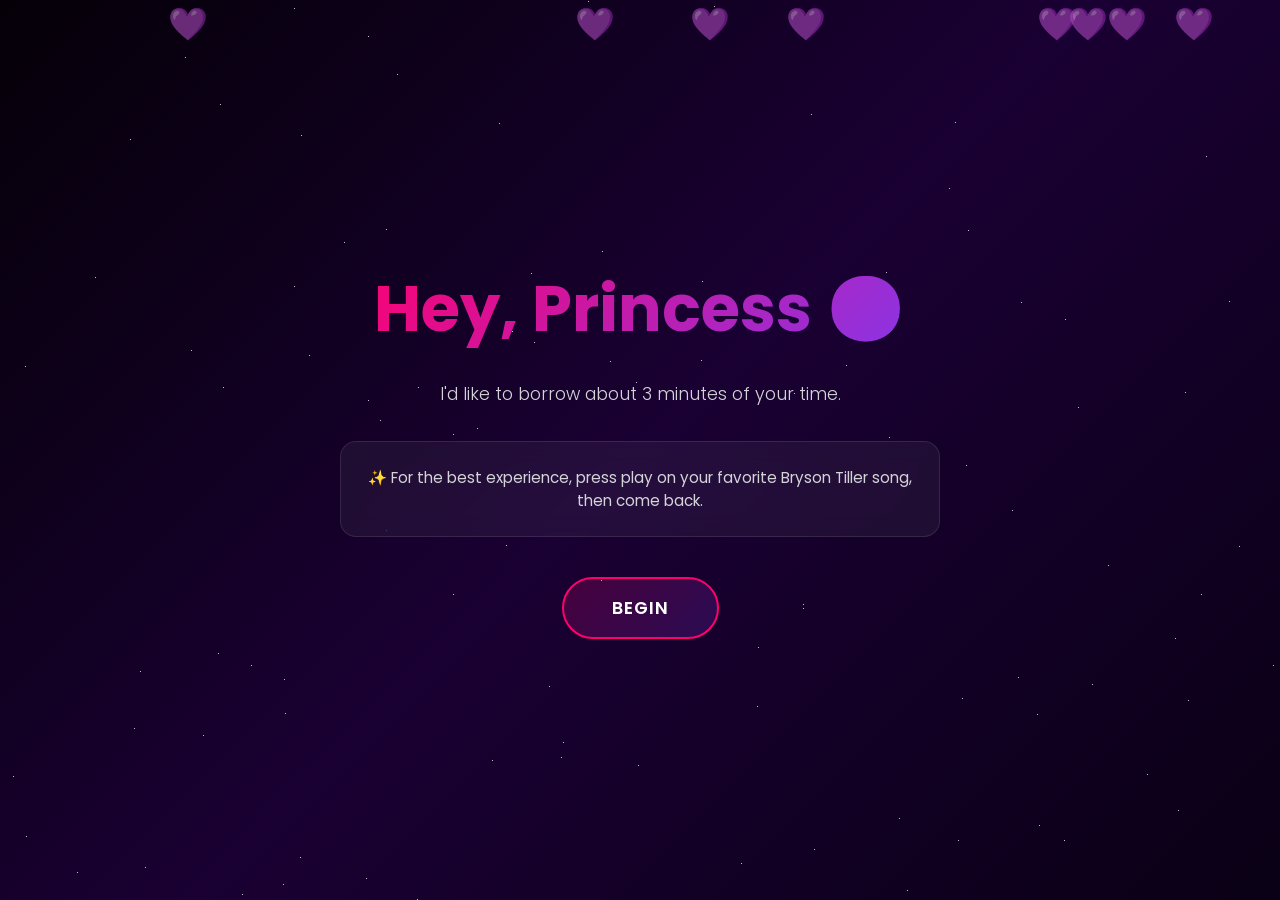
<file: index.html>
<!DOCTYPE html>
<html lang="en">
<head>
    <meta charset="UTF-8">
    <meta name="viewport" content="width=device-width, initial-scale=1.0">
    <title>My Apology 💜</title>
    <link rel="stylesheet" href="styles.css">
    <link href="https://fonts.googleapis.com/css2?family=Poppins:wght@300;400;500;600;700;800&family=Playfair+Display:wght@700&display=swap" rel="stylesheet">
</head>
<body>
    <div class="stars-container" id="starsContainer"></div>
    
    <!-- Screen 1: Opening -->
    <div class="screen" id="screen1">
        <div class="content-wrapper">
            <div class="floating-hearts" id="openingHearts"></div>
            
            <div class="opening-content">
                <h1 class="title-large animate-fade-in">Hey, Princess 😙</h1>
                
                <p class="subtitle animate-fade-in" style="animation-delay: 0.3s;">
                    I'd like to borrow about 3 minutes of your time.
                </p>
                
                <div class="music-prompt animate-fade-in" style="animation-delay: 0.6s;">
                    <p>✨ For the best experience, press play on your favorite Bryson Tiller song, then come back.</p>
                </div>
                
                <button class="btn-glow" id="beginBtn" style="animation-delay: 0.9s;">
                    <span class="btn-text">Begin</span>
                    <span class="btn-glow-effect"></span>
                </button>
            </div>
        </div>
    </div>

    <!-- Screen 2: Security Check -->
    <div class="screen hidden" id="screen2">
        <div class="content-wrapper">
            <div class="card-glass">
                <h2 class="question">Are you actually Shirley?</h2>
                
                <div class="buttons-container">
                    <button class="btn-secondary" data-answer="yes">Yes 😌</button>
                    <button class="btn-secondary" data-answer="yes">Obviously 😌</button>
                </div>
            </div>
        </div>
    </div>

    <!-- Screen 3: Heart Charging Game -->
    <div class="screen hidden" id="screen3">
        <div class="content-wrapper">
            <div class="game-container">
                <h2 class="game-title">Prove it to me 💜</h2>
                
                <div class="heart-game">
                    <div class="heart-container" id="heartContainer">
                        <svg class="heart-svg" viewBox="0 0 100 100" xmlns="http://www.w3.org/2000/svg">
                            <defs>
                                <linearGradient id="heartGradient" x1="0%" y1="0%" x2="100%" y2="100%">
                                    <stop offset="0%" style="stop-color:#ff006e;stop-opacity:1" />
                                    <stop offset="100%" style="stop-color:#8338ec;stop-opacity:1" />
                                </linearGradient>
                            </defs>
                            <path d="M50,90 C20,70 5,55 5,40 C5,25 15,15 25,15 C35,15 45,25 50,35 C55,25 65,15 75,15 C85,15 95,25 95,40 C95,55 80,70 50,90 Z" 
                                  fill="url(#heartGradient)" class="heart-path"/>
                        </svg>
                        
                        <div class="progress-ring-container">
                            <svg class="progress-ring" viewBox="0 0 100 100">
                                <circle class="progress-ring-bg" cx="50" cy="50" r="45"/>
                                <circle class="progress-ring-fill" cx="50" cy="50" r="45" 
                                        style="stroke-dasharray: 283; stroke-dashoffset: 283;"/>
                            </svg>
                            <span class="progress-text" id="progressText">0%</span>
                        </div>
                    </div>
                </div>
                
                <p class="tap-instruction">Tap the heart to charge it ✨</p>
                
                <div class="particles-container" id="particlesContainer"></div>
            </div>
        </div>
    </div>

    <!-- Screen 4: Question -->
    <div class="screen hidden" id="screen4">
        <div class="content-wrapper">
            <div class="card-glass">
                <h2 class="question">Who's been overthinking this way more than necessary?</h2>
                
                <div class="buttons-container">
                    <button class="btn-secondary btn-runner" id="wrongBtn">Someone else</button>
                    <button class="btn-secondary" id="correctBtn">Vick</button>
                </div>
            </div>
        </div>
    </div>

    <!-- Screen 5: Final Message -->
    <div class="screen hidden" id="screen5">
        <div class="content-wrapper">
            <div class="final-message">
                <div class="typewriter-content" id="typewriterContent"></div>
                
                <div class="confetti-container" id="confettiContainer"></div>
                <div class="floating-hearts-final" id="finalHearts"></div>
            </div>
        </div>
    </div>

    <!-- Wrong Answer Messages -->
    <div class="floating-message hidden" id="floatingMessage"></div>

    <script src="script.js"></script>
</body>
</html>
</file>
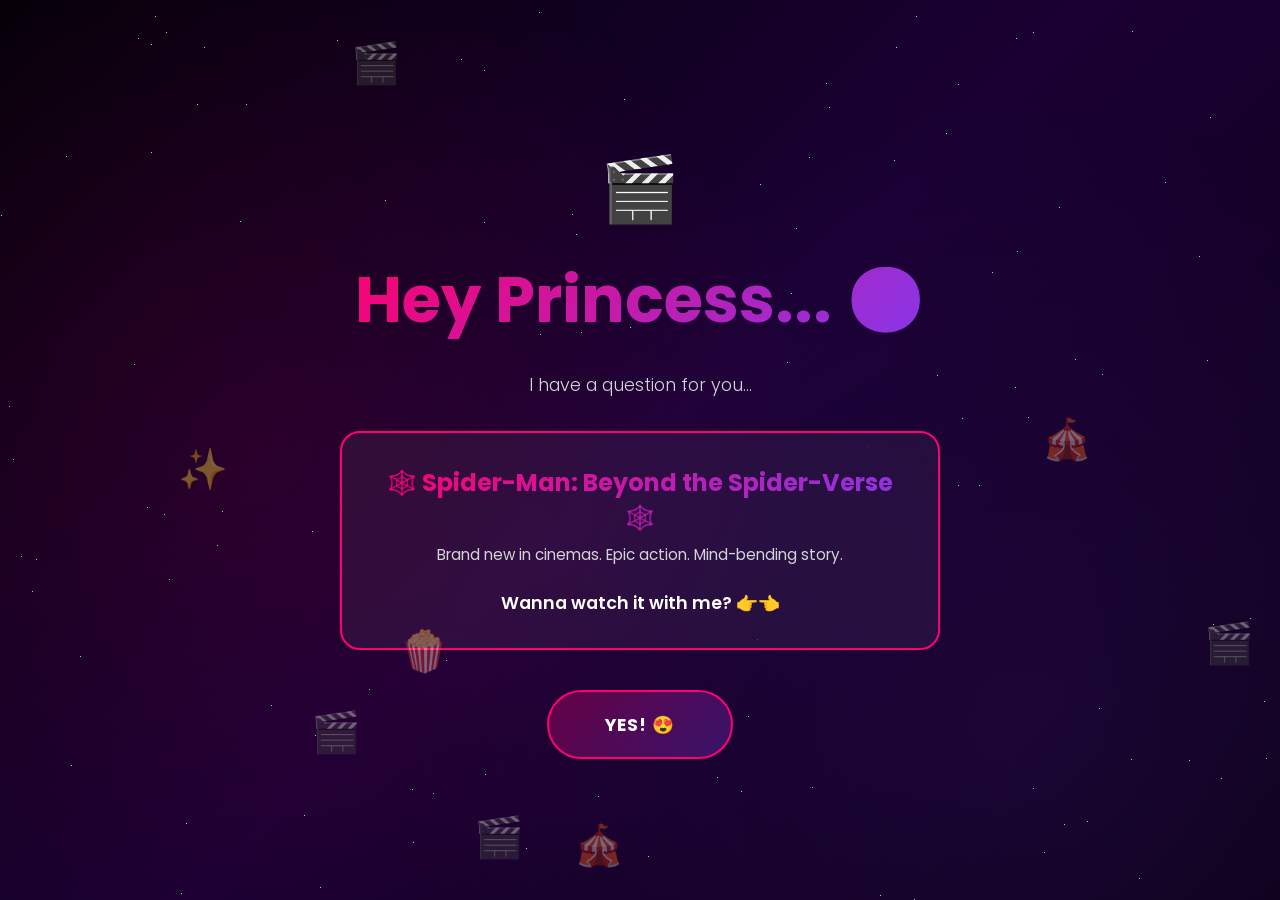
<file: date.html>
<!DOCTYPE html>
<html lang="en">
<head>
    <meta charset="UTF-8">
    <meta name="viewport" content="width=device-width, initial-scale=1.0">
    <title>Movie Date Invite 🎬💜</title>
    <link rel="stylesheet" href="date.css">
    <link href="https://fonts.googleapis.com/css2?family=Poppins:wght@300;400;500;600;700;800&family=Playfair+Display:wght@700&display=swap" rel="stylesheet">
</head>
<body>
    <div class="stars-container" id="starsContainer"></div>
    <div class="web-bg"></div>
    
    <!-- Screen 1: Movie Invitation -->
    <div class="screen" id="screen1">
        <div class="content-wrapper">
            <div class="floating-elements" id="floatingElements"></div>
            
            <div class="invitation-content">
                <div class="movie-emoji animate-bounce">🎬</div>
                <h1 class="title-large animate-fade-in">Hey Princess... 😌</h1>
                
                <p class="subtitle animate-fade-in" style="animation-delay: 0.3s;">
                    I have a question for you...
                </p>
                
                <div class="movie-prompt animate-fade-in" style="animation-delay: 0.6s;">
                    <p class="movie-title">🕸️ Spider-Man: Beyond the Spider-Verse 🕸️</p>
                    <p class="movie-desc">Brand new in cinemas. Epic action. Mind-bending story.</p>
                    <p class="movie-question">Wanna watch it with me? 👉👈</p>
                </div>
                
                <button class="btn-yes" id="yesBtn">
                    <span>Yes! 😍</span>
                </button>
            </div>
        </div>
    </div>

    <!-- Screen 2: Date Selection -->
    <div class="screen hidden" id="screen2">
        <div class="content-wrapper">
            <div class="date-selection-container">
                <h2 class="date-title animate-fade-in">Pick your date, Princess 👑</h2>
                <p class="date-subtitle animate-fade-in" style="animation-delay: 0.2s;">Which day works for you?</p>
                
                <div class="calendar-container">
                    <div class="calendar-header">
                        <span class="month-year">July/August 2026</span>
                    </div>
                    
                    <div class="dates-grid">
                        <div class="date-option" data-date="31" data-month="July">
                            <div class="date-day">31</div>
                            <div class="date-month">July</div>
                            <div class="date-emoji">🕯️</div>
                        </div>
                        
                        <div class="date-option" data-date="1" data-month="August">
                            <div class="date-day">1</div>
                            <div class="date-month">Aug</div>
                            <div class="date-emoji">✨</div>
                        </div>
                        
                        <div class="date-option" data-date="2" data-month="August">
                            <div class="date-day">2</div>
                            <div class="date-month">Aug</div>
                            <div class="date-emoji">🌙</div>
                        </div>
                        
                        <div class="date-option" data-date="3" data-month="August">
                            <div class="date-day">3</div>
                            <div class="date-month">Aug</div>
                            <div class="date-emoji">💫</div>
                        </div>
                        
                        <div class="date-option" data-date="4" data-month="August">
                            <div class="date-day">4</div>
                            <div class="date-month">Aug</div>
                            <div class="date-emoji">⭐</div>
                        </div>
                        
                        <div class="date-option" data-date="5" data-month="August">
                            <div class="date-day">5</div>
                            <div class="date-month">Aug</div>
                            <div class="date-emoji">🎆</div>
                        </div>
                    </div>
                </div>
                
                <p class="selected-date-display hidden" id="selectedDateDisplay">
                    You picked: <span id="dateText"></span> 💜
                </p>
            </div>
        </div>
    </div>

    <!-- Screen 3: Time Selection -->
    <div class="screen hidden" id="screen3">
        <div class="content-wrapper">
            <div class="time-selection-container">
                <h2 class="time-title animate-fade-in">What time, babe? 🕐</h2>
                <p class="time-subtitle animate-fade-in" style="animation-delay: 0.2s;">Pick a showtime that works</p>
                
                <div class="times-grid">
                    <button class="time-option" data-time="2:00 PM">
                        <span class="time-text">2:00 PM</span>
                        <span class="time-vibe">Afternoon vibes ☀️</span>
                    </button>
                    
                    <button class="time-option" data-time="5:30 PM">
                        <span class="time-text">5:30 PM</span>
                        <span class="time-vibe">Evening chill 🌅</span>
                    </button>
                    
                    <button class="time-option" data-time="8:00 PM">
                        <span class="time-text">8:00 PM</span>
                        <span class="time-vibe">Night romance 🌙</span>
                    </button>
                    
                    <button class="time-option" data-time="10:30 PM">
                        <span class="time-text">10:30 PM</span>
                        <span class="time-vibe">Late night adventure 🌃</span>
                    </button>
                </div>
            </div>
        </div>
    </div>

    <!-- Screen 4: Snacks Selection -->
    <div class="screen hidden" id="screen4">
        <div class="content-wrapper">
            <div class="snacks-container">
                <h2 class="snacks-title animate-fade-in">Snacks? 🍿</h2>
                <p class="snacks-subtitle animate-fade-in" style="animation-delay: 0.2s;">What's your poison?</p>
                
                <div class="snacks-grid">
                    <button class="snack-option" data-snack="Popcorn">
                        <span class="snack-emoji">🍿</span>
                        <span class="snack-name">Classic Popcorn</span>
                    </button>
                    
                    <button class="snack-option" data-snack="Nachos">
                        <span class="snack-emoji">🧀</span>
                        <span class="snack-name">Cheesy Nachos</span>
                    </button>
                    
                    <button class="snack-option" data-snack="Candy">
                        <span class="snack-emoji">🍬</span>
                        <span class="snack-name">Candy Stash</span>
                    </button>
                    
                    <button class="snack-option" data-snack="Hotdog">
                        <span class="snack-emoji">🌭</span>
                        <span class="snack-name">Hotdog & Drink</span>
                    </button>
                    
                    <button class="snack-option" data-snack="Everything">
                        <span class="snack-emoji">🎉</span>
                        <span class="snack-name">The Whole Deal!</span>
                    </button>
                </div>
                
                <p class="snack-note">I'll pay for it all 😌💰</p>
            </div>
        </div>
    </div>

    <!-- Screen 5: Confirmation -->
    <div class="screen hidden" id="screen5">
        <div class="content-wrapper">
            <div class="confirmation-container">
                <div class="confetti-container" id="confettiContainer"></div>
                
                <h1 class="confirmation-title animate-fade-in">She said YES! 🎊</h1>
                
                <div class="confirmation-details animate-fade-in" style="animation-delay: 0.3s;">
                    <div class="detail-item">
                        <span class="detail-label">Movie:</span>
                        <span class="detail-value">🕸️ Spider-Man: Beyond the Spider-Verse</span>
                    </div>
                    
                    <div class="detail-item">
                        <span class="detail-label">Date:</span>
                        <span class="detail-value" id="confirmDate"></span>
                    </div>
                    
                    <div class="detail-item">
                        <span class="detail-label">Time:</span>
                        <span class="detail-value" id="confirmTime"></span>
                    </div>
                    
                    <div class="detail-item">
                        <span class="detail-label">Snacks:</span>
                        <span class="detail-value" id="confirmSnacks"></span>
                    </div>
                </div>
                
                <p class="confirmation-message animate-fade-in" style="animation-delay: 0.6s;">
                    This is gonna be the best date ever 💜✨
                </p>
                
                <p class="confirmation-closing animate-fade-in" style="animation-delay: 0.9s;">
                    Can't wait to see you, Princess 😙🫶🏾
                </p>
                
                <div class="floating-hearts-final" id="finalHearts"></div>
            </div>
        </div>
    </div>

    <!-- Declining message (Easter egg) -->
    <div class="floating-message hidden" id="floatingMessage"></div>

    <script src="date.js"></script>
</body>
</html>
</file>
<file: styles.css>
* {
    margin: 0;
    padding: 0;
    box-sizing: border-box;
}

:root {
    --primary-pink: #ff006e;
    --primary-purple: #8338ec;
    --dark-bg: #0a0015;
    --darker-bg: #050008;
    --glass-light: rgba(255, 255, 255, 0.05);
    --glass-border: rgba(255, 255, 255, 0.1);
    --text-primary: #ffffff;
    --text-secondary: #d4d4d8;
    --accent-glow: rgba(131, 56, 236, 0.4);
}

html, body {
    width: 100%;
    height: 100%;
    font-family: 'Poppins', sans-serif;
    background: linear-gradient(135deg, var(--darker-bg) 0%, #1a0033 50%, var(--dark-bg) 100%);
    color: var(--text-primary);
    overflow-x: hidden;
    position: relative;
}

body {
    display: flex;
    align-items: center;
    justify-content: center;
    min-height: 100vh;
}

.stars-container {
    position: fixed;
    top: 0;
    left: 0;
    width: 100%;
    height: 100%;
    pointer-events: none;
    z-index: 1;
}

.star {
    position: absolute;
    width: 1px;
    height: 1px;
    background: white;
    border-radius: 50%;
    animation: twinkle 3s infinite;
}

@keyframes twinkle {
    0%, 100% { opacity: 0.3; }
    50% { opacity: 1; }
}

.screen {
    position: fixed;
    top: 0;
    left: 0;
    width: 100%;
    height: 100%;
    display: flex;
    align-items: center;
    justify-content: center;
    padding: 20px;
    z-index: 10;
    opacity: 1;
    transition: opacity 0.8s ease;
}

.screen.hidden {
    opacity: 0;
    pointer-events: none;
    display: none;
}

.content-wrapper {
    width: 100%;
    max-width: 600px;
    position: relative;
    z-index: 2;
}

.opening-content {
    text-align: center;
    animation: slideUp 0.8s ease;
}

.title-large {
    font-size: clamp(2.5rem, 8vw, 4rem);
    font-weight: 700;
    margin-bottom: 1.5rem;
    background: linear-gradient(135deg, var(--primary-pink), var(--primary-purple));
    -webkit-background-clip: text;
    -webkit-text-fill-color: transparent;
    background-clip: text;
}

.subtitle {
    font-size: 1.1rem;
    color: var(--text-secondary);
    margin-bottom: 2rem;
    font-weight: 300;
    line-height: 1.6;
}

.music-prompt {
    background: var(--glass-light);
    border: 1px solid var(--glass-border);
    border-radius: 16px;
    padding: 1.5rem;
    margin-bottom: 2.5rem;
    backdrop-filter: blur(10px);
    font-size: 0.95rem;
    color: var(--text-secondary);
    animation: slideUp 0.8s ease;
}

.btn-glow {
    padding: 1rem 3rem;
    font-size: 1.1rem;
    font-weight: 600;
    border: 2px solid var(--primary-pink);
    background: linear-gradient(135deg, rgba(255, 0, 110, 0.2), rgba(131, 56, 236, 0.2));
    color: var(--text-primary);
    border-radius: 50px;
    cursor: pointer;
    position: relative;
    overflow: hidden;
    transition: all 0.3s ease;
    text-transform: uppercase;
    letter-spacing: 1px;
    font-family: 'Poppins', sans-serif;
    animation: pulse 2s infinite;
}

.btn-glow:hover {
    border-color: var(--primary-purple);
    background: linear-gradient(135deg, rgba(255, 0, 110, 0.4), rgba(131, 56, 236, 0.4));
    box-shadow: 0 0 30px rgba(131, 56, 236, 0.6);
    transform: translateY(-2px);
}

.btn-secondary {
    padding: 0.9rem 2rem;
    font-size: 1rem;
    font-weight: 600;
    border: 2px solid var(--primary-pink);
    background: var(--glass-light);
    color: var(--text-primary);
    border-radius: 30px;
    cursor: pointer;
    transition: all 0.3s ease;
    font-family: 'Poppins', sans-serif;
    margin: 0.8rem;
}

.btn-secondary:hover {
    background: rgba(255, 0, 110, 0.2);
    border-color: var(--primary-purple);
    box-shadow: 0 0 20px rgba(131, 56, 236, 0.5);
    transform: translateY(-2px);
}

.card-glass {
    background: var(--glass-light);
    border: 1px solid var(--glass-border);
    border-radius: 24px;
    padding: 3rem 2rem;
    backdrop-filter: blur(20px);
    animation: slideUp 0.6s ease;
    box-shadow: 0 8px 32px rgba(131, 56, 236, 0.1);
}

.question {
    font-size: 1.8rem;
    font-weight: 700;
    margin-bottom: 2.5rem;
    background: linear-gradient(135deg, var(--primary-pink), var(--primary-purple));
    -webkit-background-clip: text;
    -webkit-text-fill-color: transparent;
    background-clip: text;
}

.buttons-container {
    display: flex;
    flex-direction: column;
    gap: 1rem;
    margin-top: 2rem;
}

.game-container {
    text-align: center;
    animation: slideUp 0.6s ease;
}

.game-title {
    font-size: 2rem;
    font-weight: 700;
    margin-bottom: 2rem;
    background: linear-gradient(135deg, var(--primary-pink), var(--primary-purple));
    -webkit-background-clip: text;
    -webkit-text-fill-color: transparent;
    background-clip: text;
}

.heart-container {
    position: relative;
    width: 200px;
    height: 200px;
    cursor: pointer;
    animation: heartBeat 1.5s ease-in-out infinite;
    margin: 0 auto 2rem;
}

.heart-svg {
    width: 100%;
    height: 100%;
    filter: drop-shadow(0 0 20px rgba(255, 0, 110, 0.5));
    transition: transform 0.2s ease;
}

.heart-container:active .heart-svg {
    transform: scale(0.95);
}

.progress-ring-container {
    position: absolute;
    top: 0;
    left: 0;
    width: 100%;
    height: 100%;
    display: flex;
    align-items: center;
    justify-content: center;
}

.progress-ring {
    width: 100%;
    height: 100%;
    transform: rotate(-90deg);
}

.progress-ring-bg {
    stroke: rgba(255, 0, 110, 0.1);
    stroke-width: 2;
    fill: none;
}

.progress-ring-fill {
    stroke: url(#heartGradient);
    stroke-width: 3;
    fill: none;
    stroke-linecap: round;
    transition: stroke-dashoffset 0.3s ease;
}

.progress-text {
    position: absolute;
    font-size: 1.2rem;
    font-weight: 700;
    background: linear-gradient(135deg, var(--primary-pink), var(--primary-purple));
    -webkit-background-clip: text;
    -webkit-text-fill-color: transparent;
    background-clip: text;
}

.tap-instruction {
    font-size: 1rem;
    color: var(--text-secondary);
    font-weight: 300;
}

.particles-container {
    position: fixed;
    top: 0;
    left: 0;
    width: 100%;
    height: 100%;
    pointer-events: none;
    z-index: 5;
}

.particle {
    position: absolute;
    font-size: 1.5rem;
    pointer-events: none;
    animation: float-up 1s ease-out forwards;
}

@keyframes float-up {
    0% {
        transform: translateY(0) translateX(0) scale(1);
        opacity: 1;
    }
    100% {
        transform: translateY(-100px) translateX(var(--tx)) scale(0);
        opacity: 0;
    }
}

.floating-hearts {
    position: fixed;
    top: 0;
    left: 0;
    width: 100%;
    height: 100%;
    pointer-events: none;
    z-index: 3;
}

.heart {
    position: absolute;
    font-size: 2rem;
    opacity: 0.6;
    animation: float 6s infinite;
}

@keyframes float {
    0% {
        transform: translateY(100vh) rotate(0deg);
        opacity: 0;
    }
    10% {
        opacity: 0.6;
    }
    90% {
        opacity: 0.6;
    }
    100% {
        transform: translateY(-100vh) rotate(360deg);
        opacity: 0;
    }
}

.final-message {
    background: var(--glass-light);
    border: 1px solid var(--glass-border);
    border-radius: 24px;
    padding: 3rem 2rem;
    backdrop-filter: blur(20px);
    animation: slideUp 0.6s ease;
    max-width: 700px;
}

.typewriter-content {
    font-size: 1.2rem;
    line-height: 1.8;
    color: var(--text-secondary);
    text-align: center;
    font-weight: 300;
    min-height: 400px;
    display: flex;
    flex-direction: column;
    justify-content: center;
}

.typewriter-content p {
    margin: 1.5rem 0;
    opacity: 0;
}

.typewriter-content .emphasis {
    background: linear-gradient(135deg, var(--primary-pink), var(--primary-purple));
    -webkit-background-clip: text;
    -webkit-text-fill-color: transparent;
    background-clip: text;
    font-weight: 600;
}

.typewriter-content .signature {
    margin-top: 2rem;
    font-size: 1.5rem;
    background: linear-gradient(135deg, var(--primary-pink), var(--primary-purple));
    -webkit-background-clip: text;
    -webkit-text-fill-color: transparent;
    background-clip: text;
}

.confetti {
    position: fixed;
    pointer-events: none;
    z-index: 8;
    animation: confetti-fall 3s ease-in forwards;
}

@keyframes confetti-fall {
    0% {
        transform: translateY(-10px) rotate(0deg);
        opacity: 1;
    }
    100% {
        transform: translateY(100vh) rotate(720deg);
        opacity: 0;
    }
}

.floating-message {
    position: fixed;
    top: 50%;
    left: 50%;
    transform: translate(-50%, -50%);
    background: var(--glass-light);
    border: 1px solid var(--glass-border);
    border-radius: 16px;
    padding: 1.5rem 2.5rem;
    backdrop-filter: blur(20px);
    font-size: 1.2rem;
    font-weight: 600;
    z-index: 50;
    animation: messageAppear 0.4s ease;
}

.floating-message.hidden {
    display: none;
}

@keyframes messageAppear {
    0% {
        opacity: 0;
        transform: translate(-50%, -50%) scale(0.8);
    }
    100% {
        opacity: 1;
        transform: translate(-50%, -50%) scale(1);
    }
}

@keyframes messageDisappear {
    0% {
        opacity: 1;
        transform: translate(-50%, -50%) scale(1);
    }
    100% {
        opacity: 0;
        transform: translate(-50%, -50%) scale(0.8);
    }
}

.floating-message.hide {
    animation: messageDisappear 0.4s ease;
}

@keyframes slideUp {
    0% {
        opacity: 0;
        transform: translateY(30px);
    }
    100% {
        opacity: 1;
        transform: translateY(0);
    }
}

@keyframes pulse {
    0%, 100% { transform: scale(1); }
    50% { transform: scale(1.05); }
}

@keyframes heartBeat {
    0%, 100% { transform: scale(1); }
    25% { transform: scale(1.1); }
    50% { transform: scale(1); }
}

@keyframes animate-fade-in {
    0% { opacity: 0; }
    100% { opacity: 1; }
}

.animate-fade-in {
    animation: animate-fade-in 0.8s ease forwards;
    opacity: 0;
}

@keyframes runAway {
    0% { transform: translateX(0); }
    50% { transform: translateX(150px) rotateZ(-10deg); }
    100% { transform: translateX(-300px) rotateZ(10deg); }
}

.btn-runner.running {
    animation: runAway 0.6s ease-in-out;
}

@media (max-width: 768px) {
    .title-large { font-size: 2rem; }
    .card-glass { padding: 2rem 1.5rem; }
    .question { font-size: 1.4rem; }
    .heart-container { width: 150px; height: 150px; }
    .typewriter-content { font-size: 1rem; min-height: 350px; }
}

@media (max-width: 480px) {
    .title-large { font-size: 1.5rem; }
    .subtitle { font-size: 0.95rem; }
    .card-glass { padding: 1.8rem 1.2rem; }
    .question { font-size: 1.2rem; }
    .heart-container { width: 120px; height: 120px; }
}
</file>
<file: date.css>
* {
    margin: 0;
    padding: 0;
    box-sizing: border-box;
}

:root {
    --primary-pink: #ff006e;
    --primary-purple: #8338ec;
    --dark-bg: #0a0015;
    --darker-bg: #050008;
    --glass-light: rgba(255, 255, 255, 0.05);
    --glass-border: rgba(255, 255, 255, 0.1);
    --text-primary: #ffffff;
    --text-secondary: #d4d4d8;
    --accent-glow: rgba(131, 56, 236, 0.4);
}

html, body {
    width: 100%;
    height: 100%;
    font-family: 'Poppins', sans-serif;
    background: linear-gradient(135deg, var(--darker-bg) 0%, #1a0033 50%, var(--dark-bg) 100%);
    color: var(--text-primary);
    overflow-x: hidden;
    position: relative;
}

body {
    display: flex;
    align-items: center;
    justify-content: center;
    min-height: 100vh;
}

.stars-container {
    position: fixed;
    top: 0;
    left: 0;
    width: 100%;
    height: 100%;
    pointer-events: none;
    z-index: 1;
}

.star {
    position: absolute;
    width: 1px;
    height: 1px;
    background: white;
    border-radius: 50%;
    animation: twinkle 3s infinite;
}

@keyframes twinkle {
    0%, 100% { opacity: 0.3; }
    50% { opacity: 1; }
}

.web-bg {
    position: fixed;
    top: 0;
    left: 0;
    width: 100%;
    height: 100%;
    background-image: 
        radial-gradient(circle at 20% 50%, rgba(255, 0, 110, 0.1) 0%, transparent 50%),
        radial-gradient(circle at 80% 80%, rgba(131, 56, 236, 0.1) 0%, transparent 50%);
    pointer-events: none;
    z-index: 2;
}

.screen {
    position: fixed;
    top: 0;
    left: 0;
    width: 100%;
    height: 100%;
    display: flex;
    align-items: center;
    justify-content: center;
    padding: 20px;
    z-index: 10;
    opacity: 1;
    transition: opacity 0.8s ease;
}

.screen.hidden {
    opacity: 0;
    pointer-events: none;
    display: none;
}

.content-wrapper {
    width: 100%;
    max-width: 600px;
    position: relative;
    z-index: 3;
}

.invitation-content {
    text-align: center;
    animation: slideUp 0.8s ease;
}

.movie-emoji {
    font-size: 4rem;
    margin-bottom: 1rem;
    display: inline-block;
}

.title-large {
    font-size: clamp(2.5rem, 8vw, 4rem);
    font-weight: 700;
    margin-bottom: 1.5rem;
    background: linear-gradient(135deg, var(--primary-pink), var(--primary-purple));
    -webkit-background-clip: text;
    -webkit-text-fill-color: transparent;
    background-clip: text;
}

.subtitle {
    font-size: 1.1rem;
    color: var(--text-secondary);
    margin-bottom: 2rem;
    font-weight: 300;
    line-height: 1.6;
}

.movie-prompt {
    background: var(--glass-light);
    border: 2px solid var(--primary-pink);
    border-radius: 20px;
    padding: 2rem;
    margin-bottom: 2.5rem;
    backdrop-filter: blur(20px);
    animation: slideUp 0.8s ease;
}

.movie-title {
    font-size: 1.5rem;
    font-weight: 700;
    margin-bottom: 0.5rem;
    background: linear-gradient(135deg, var(--primary-pink), var(--primary-purple));
    -webkit-background-clip: text;
    -webkit-text-fill-color: transparent;
    background-clip: text;
}

.movie-desc {
    font-size: 0.95rem;
    color: var(--text-secondary);
    margin: 0.5rem 0 1.5rem 0;
}

.movie-question {
    font-size: 1.1rem;
    font-weight: 600;
    color: var(--text-primary);
}

.btn-yes {
    padding: 1.2rem 3.5rem;
    font-size: 1.1rem;
    font-weight: 700;
    border: 2px solid var(--primary-pink);
    background: linear-gradient(135deg, rgba(255, 0, 110, 0.3), rgba(131, 56, 236, 0.3));
    color: var(--text-primary);
    border-radius: 50px;
    cursor: pointer;
    transition: all 0.3s ease;
    font-family: 'Poppins', sans-serif;
    animation: pulse 2s infinite;
    text-transform: uppercase;
    letter-spacing: 1px;
}

.btn-yes:hover {
    background: linear-gradient(135deg, rgba(255, 0, 110, 0.5), rgba(131, 56, 236, 0.5));
    box-shadow: 0 0 40px rgba(255, 0, 110, 0.8);
    transform: translateY(-3px);
}

.date-selection-container {
    background: var(--glass-light);
    border: 1px solid var(--glass-border);
    border-radius: 24px;
    padding: 3rem 2rem;
    backdrop-filter: blur(20px);
    animation: slideUp 0.6s ease;
}

.date-title {
    font-size: 2rem;
    font-weight: 700;
    margin-bottom: 0.5rem;
    background: linear-gradient(135deg, var(--primary-pink), var(--primary-purple));
    -webkit-background-clip: text;
    -webkit-text-fill-color: transparent;
    background-clip: text;
}

.date-subtitle {
    font-size: 1rem;
    color: var(--text-secondary);
    margin-bottom: 2rem;
    font-weight: 300;
}

.calendar-container {
    margin-bottom: 2rem;
}

.calendar-header {
    text-align: center;
    margin-bottom: 1.5rem;
    font-size: 1.1rem;
    font-weight: 600;
    color: var(--text-secondary);
}

.dates-grid {
    display: grid;
    grid-template-columns: repeat(auto-fit, minmax(80px, 1fr));
    gap: 1rem;
}

.date-option {
    background: rgba(255, 0, 110, 0.1);
    border: 2px solid transparent;
    border-radius: 16px;
    padding: 1.2rem 0.8rem;
    text-align: center;
    cursor: pointer;
    transition: all 0.3s ease;
    animation: slideUp 0.6s ease;
}

.date-option:hover {
    background: rgba(131, 56, 236, 0.2);
    border-color: var(--primary-purple);
    transform: translateY(-5px);
    box-shadow: 0 10px 30px rgba(131, 56, 236, 0.3);
}

.date-option.selected {
    background: linear-gradient(135deg, rgba(255, 0, 110, 0.4), rgba(131, 56, 236, 0.4));
    border-color: var(--primary-pink);
    box-shadow: 0 0 20px rgba(255, 0, 110, 0.6);
}

.date-day {
    font-size: 1.5rem;
    font-weight: 700;
    color: var(--text-primary);
    margin-bottom: 0.3rem;
}

.date-month {
    font-size: 0.75rem;
    color: var(--text-secondary);
    text-transform: uppercase;
    margin-bottom: 0.5rem;
}

.date-emoji {
    font-size: 1.5rem;
}

.selected-date-display {
    text-align: center;
    font-size: 1.2rem;
    color: var(--primary-pink);
    margin-top: 2rem;
    animation: slideUp 0.6s ease;
}

.time-selection-container {
    background: var(--glass-light);
    border: 1px solid var(--glass-border);
    border-radius: 24px;
    padding: 3rem 2rem;
    backdrop-filter: blur(20px);
    animation: slideUp 0.6s ease;
    text-align: center;
}

.time-title {
    font-size: 2rem;
    font-weight: 700;
    margin-bottom: 0.5rem;
    background: linear-gradient(135deg, var(--primary-pink), var(--primary-purple));
    -webkit-background-clip: text;
    -webkit-text-fill-color: transparent;
    background-clip: text;
}

.time-subtitle {
    font-size: 1rem;
    color: var(--text-secondary);
    margin-bottom: 2rem;
}

.times-grid {
    display: grid;
    grid-template-columns: repeat(auto-fit, minmax(120px, 1fr));
    gap: 1rem;
    margin-top: 1.5rem;
}

.time-option {
    background: rgba(255, 0, 110, 0.1);
    border: 2px solid transparent;
    border-radius: 16px;
    padding: 1.5rem 1rem;
    cursor: pointer;
    transition: all 0.3s ease;
    display: flex;
    flex-direction: column;
    gap: 0.5rem;
    font-family: 'Poppins', sans-serif;
    color: var(--text-primary);
}

.time-option:hover {
    background: rgba(131, 56, 236, 0.2);
    border-color: var(--primary-purple);
    transform: translateY(-5px);
}

.time-option.selected {
    background: linear-gradient(135deg, rgba(255, 0, 110, 0.4), rgba(131, 56, 236, 0.4));
    border-color: var(--primary-pink);
    box-shadow: 0 0 20px rgba(255, 0, 110, 0.6);
}

.time-text {
    font-weight: 700;
    font-size: 1.2rem;
}

.time-vibe {
    font-size: 0.8rem;
    color: var(--text-secondary);
}

.snacks-container {
    background: var(--glass-light);
    border: 1px solid var(--glass-border);
    border-radius: 24px;
    padding: 3rem 2rem;
    backdrop-filter: blur(20px);
    animation: slideUp 0.6s ease;
    text-align: center;
}

.snacks-title {
    font-size: 2rem;
    font-weight: 700;
    margin-bottom: 0.5rem;
    background: linear-gradient(135deg, var(--primary-pink), var(--primary-purple));
    -webkit-background-clip: text;
    -webkit-text-fill-color: transparent;
    background-clip: text;
}

.snacks-subtitle {
    font-size: 1rem;
    color: var(--text-secondary);
    margin-bottom: 2rem;
}

.snacks-grid {
    display: grid;
    grid-template-columns: repeat(auto-fit, minmax(100px, 1fr));
    gap: 1rem;
    margin-bottom: 1.5rem;
}

.snack-option {
    background: rgba(255, 0, 110, 0.1);
    border: 2px solid transparent;
    border-radius: 16px;
    padding: 1.5rem 1rem;
    cursor: pointer;
    transition: all 0.3s ease;
    display: flex;
    flex-direction: column;
    align-items: center;
    gap: 0.5rem;
    font-family: 'Poppins', sans-serif;
    color: var(--text-primary);
}

.snack-option:hover {
    background: rgba(131, 56, 236, 0.2);
    border-color: var(--primary-purple);
    transform: translateY(-5px);
}

.snack-option.selected {
    background: linear-gradient(135deg, rgba(255, 0, 110, 0.4), rgba(131, 56, 236, 0.4));
    border-color: var(--primary-pink);
    box-shadow: 0 0 20px rgba(255, 0, 110, 0.6);
}

.snack-emoji {
    font-size: 2rem;
}

.snack-name {
    font-size: 0.9rem;
    font-weight: 600;
}

.snack-note {
    font-size: 1rem;
    color: var(--text-secondary);
    margin-top: 1rem;
}

.confirmation-container {
    background: var(--glass-light);
    border: 1px solid var(--glass-border);
    border-radius: 24px;
    padding: 3rem 2rem;
    backdrop-filter: blur(20px);
    animation: slideUp 0.6s ease;
    text-align: center;
    max-width: 600px;
}

.confirmation-title {
    font-size: 2.5rem;
    font-weight: 700;
    margin-bottom: 2rem;
    background: linear-gradient(135deg, var(--primary-pink), var(--primary-purple));
    -webkit-background-clip: text;
    -webkit-text-fill-color: transparent;
    background-clip: text;
}

.confirmation-details {
    background: rgba(131, 56, 236, 0.1);
    border-left: 4px solid var(--primary-pink);
    border-radius: 12px;
    padding: 2rem;
    margin-bottom: 2rem;
    text-align: left;
}

.detail-item {
    display: flex;
    justify-content: space-between;
    align-items: center;
    margin: 1rem 0;
    font-size: 1.1rem;
}

.detail-label {
    font-weight: 600;
    color: var(--primary-pink);
}

.detail-value {
    color: var(--text-primary);
    text-align: right;
}

.confirmation-message {
    font-size: 1.3rem;
    font-weight: 600;
    color: var(--text-primary);
    margin-bottom: 1rem;
}

.confirmation-closing {
    font-size: 1.2rem;
    background: linear-gradient(135deg, var(--primary-pink), var(--primary-purple));
    -webkit-background-clip: text;
    -webkit-text-fill-color: transparent;
    background-clip: text;
    font-weight: 700;
}

.floating-hearts-final {
    position: fixed;
    top: 0;
    left: 0;
    width: 100%;
    height: 100%;
    pointer-events: none;
    z-index: 5;
}

.heart {
    position: absolute;
    font-size: 2rem;
    opacity: 0.6;
    animation: float 6s infinite;
}

@keyframes float {
    0% {
        transform: translateY(100vh) rotate(0deg);
        opacity: 0;
    }
    10% {
        opacity: 0.6;
    }
    90% {
        opacity: 0.6;
    }
    100% {
        transform: translateY(-100vh) rotate(360deg);
        opacity: 0;
    }
}

.confetti {
    position: fixed;
    pointer-events: none;
    z-index: 8;
    animation: confetti-fall 3s ease-in forwards;
}

@keyframes confetti-fall {
    0% {
        transform: translateY(-10px) rotate(0deg);
        opacity: 1;
    }
    100% {
        transform: translateY(100vh) rotate(720deg);
        opacity: 0;
    }
}

.floating-elements {
    position: fixed;
    top: 0;
    left: 0;
    width: 100%;
    height: 100%;
    pointer-events: none;
    z-index: 3;
}

.floating-element {
    position: absolute;
    font-size: 2.5rem;
    opacity: 0.4;
    animation: float-element 8s infinite;
}

@keyframes float-element {
    0%, 100% {
        transform: translateY(0) translateX(0) rotate(0deg);
    }
    50% {
        transform: translateY(-30px) translateX(20px) rotate(10deg);
    }
}

@keyframes slideUp {
    0% {
        opacity: 0;
        transform: translateY(30px);
    }
    100% {
        opacity: 1;
        transform: translateY(0);
    }
}

@keyframes pulse {
    0%, 100% { transform: scale(1); }
    50% { transform: scale(1.08); }
}

@keyframes animate-fade-in {
    0% { opacity: 0; }
    100% { opacity: 1; }
}

@keyframes bounce {
    0%, 100% { transform: translateY(0); }
    50% { transform: translateY(-20px); }
}

.animate-fade-in {
    animation: animate-fade-in 0.8s ease forwards;
    opacity: 0;
}

.animate-bounce {
    animation: bounce 2s infinite;
}

.hidden {
    display: none !important;
}

@media (max-width: 768px) {
    .title-large { font-size: 2rem; }
    .date-selection-container { padding: 2rem 1.5rem; }
    .dates-grid { grid-template-columns: repeat(3, 1fr); }
    .times-grid { grid-template-columns: repeat(2, 1fr); }
    .snacks-grid { grid-template-columns: repeat(2, 1fr); }
}

@media (max-width: 480px) {
    .title-large { font-size: 1.5rem; }
    .movie-prompt { padding: 1.5rem; }
    .date-selection-container { padding: 1.5rem 1.2rem; }
    .confirmation-details { padding: 1.5rem; }
    .detail-item { flex-direction: column; align-items: flex-start; gap: 0.5rem; }
}
</file>
